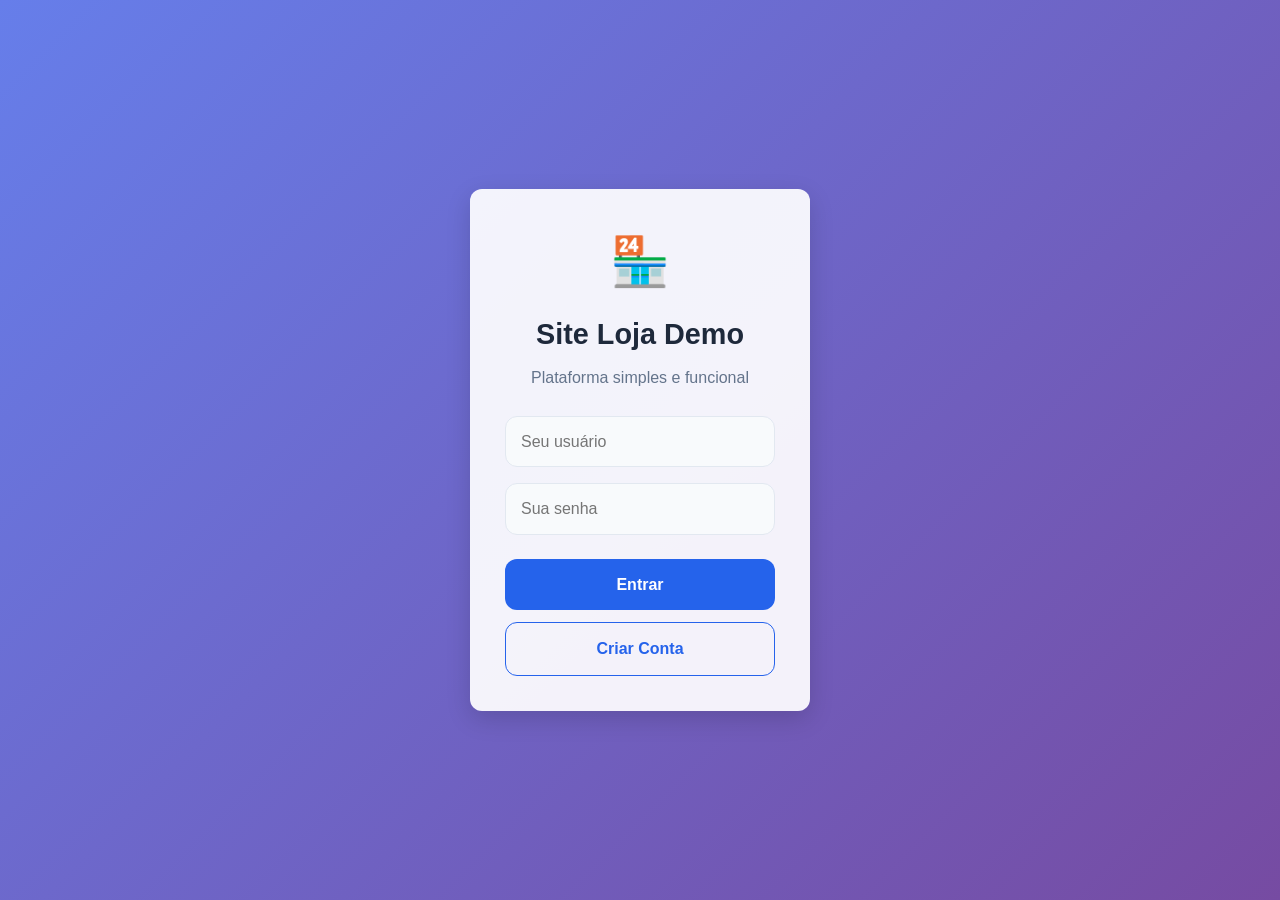
<file: index.html>
<!DOCTYPE html>
<html lang="pt-BR">
<head>
    <meta charset="UTF-8">
    <meta name="viewport" content="width=device-width, initial-scale=1.0">
    <title>Login | Site Loja Demo</title>
    <link rel="stylesheet" href="assets/css/reset.css">
    <link rel="stylesheet" href="assets/css/style.css">
    <link rel="stylesheet" href="assets/css/responsivo.css">
</head>
<body class="pagina-login">
    <div class="fundo-gradiente"></div>

    <main class="caixa-login">
        <div class="logo-texto">🏪</div>
        <h2>Site Loja Demo</h2>
        <p class="subtitulo">Plataforma simples e funcional</p>

        <div class="grupo-campo">
            <input type="text" id="usuario" placeholder="Seu usuário" required>
        </div>
        <div class="grupo-campo">
            <input type="password" id="senha" placeholder="Sua senha" required>
        </div>

        <button onclick="fazerLogin()" class="botao-principal">Entrar</button>
        <button onclick="abrirPopup()" class="botao-secundario">Criar Conta</button>
    </main>

    <!-- Popup de Cadastro -->
    <div id="popupCadastro" class="popup">
        <div class="conteudo-popup">
            <span onclick="fecharPopup()" class="fechar">&times;</span>
            <h3>Nova Conta</h3>
            <div class="grupo-campo">
                <input type="text" id="novoUsuario" placeholder="Escolha um usuário" required>
            </div>
            <div class="grupo-campo">
                <input type="password" id="novaSenha" placeholder="Escolha uma senha" required>
            </div>
            <button onclick="criarConta()" class="botao-principal">Cadastrar</button>
        </div>
    </div>

    <script src="assets/Js/script.js"></script>
</body>
</html>
</file>
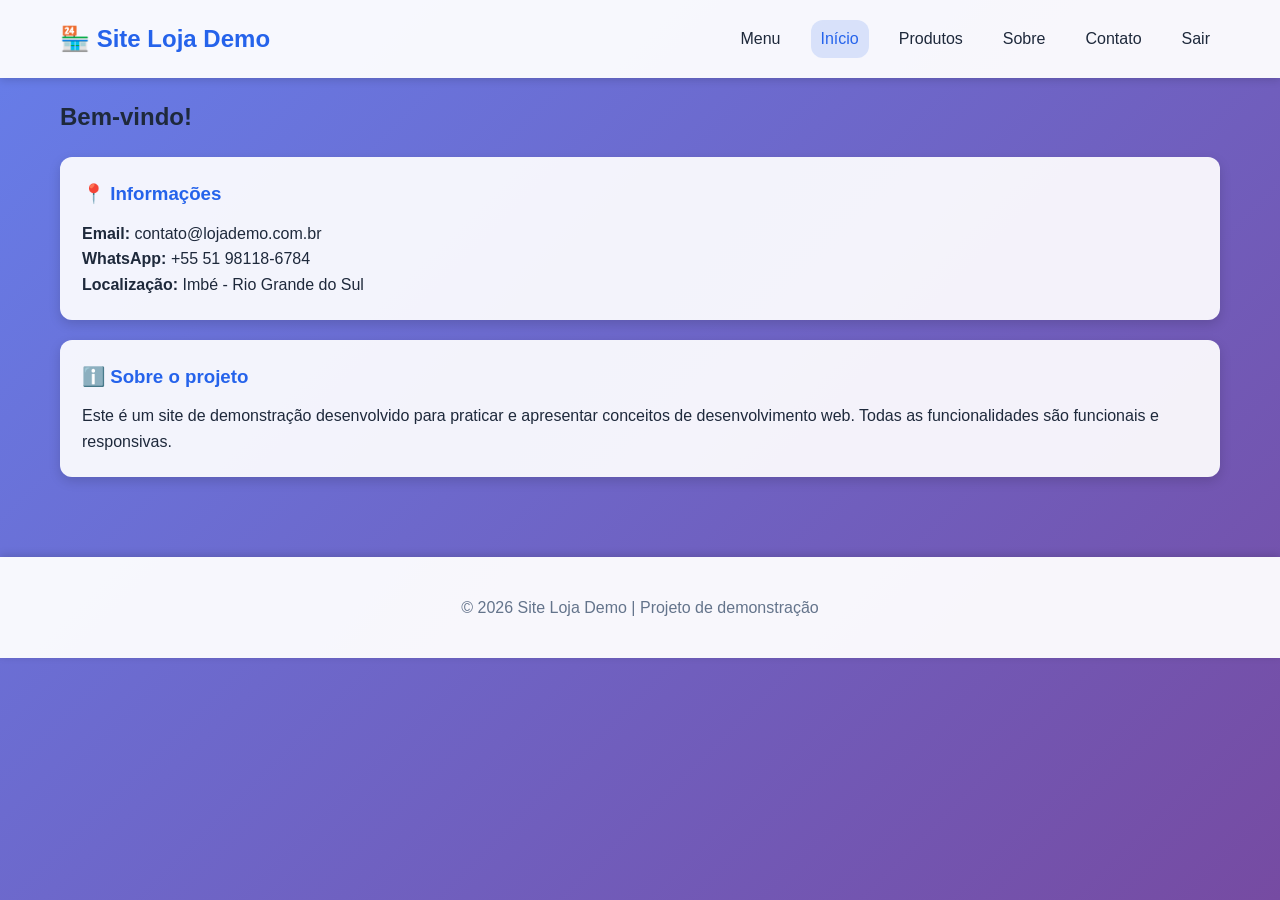
<file: home.html>
<!DOCTYPE html>
<html lang="pt-BR">
<head>
    <meta charset="UTF-8">
    <meta name="viewport" content="width=device-width, initial-scale=1.0">
    <title>Início | Site Loja Demo</title>
    <link rel="stylesheet" href="assets/css/reset.css">
    <link rel="stylesheet" href="assets/css/style.css">
    <link rel="stylesheet" href="assets/css/responsivo.css">
</head>
<body>
    <div class="fundo-gradiente"></div>

    <header>
        <div class="container">
            <h1>🏪 Site Loja Demo</h1>
            <nav>
                <a href="menu.html">Menu</a>
                <a href="home.html" class="ativo">Início</a>
                <a href="produtos.html">Produtos</a>
                <a href="sobre.html">Sobre</a>
                <a href="contato.html">Contato</a>
                <a href="index.html">Sair</a>
            </nav>
        </div>
    </header>

    <main class="container">
        <h2>Bem-vindo!</h2>

        <div class="cartao">
            <h3>📍 Informações</h3>
            <p><strong>Email:</strong> contato@lojademo.com.br</p>
            <p><strong>WhatsApp:</strong> +55 51 98118-6784</p>
            <p><strong>Localização:</strong> Imbé - Rio Grande do Sul</p>
        </div>

        <div class="cartao">
            <h3>ℹ️ Sobre o projeto</h3>
            <p>Este é um site de demonstração desenvolvido para praticar e apresentar conceitos de desenvolvimento web. Todas as funcionalidades são funcionais e responsivas.</p>
        </div>
    </main>

    <footer>
        <div class="container">
            <p>&copy; 2026 Site Loja Demo | Projeto de demonstração</p>
        </div>
    </footer>

    <script src="assets/Js/script.js"></script>
</body>
</html>
</file>
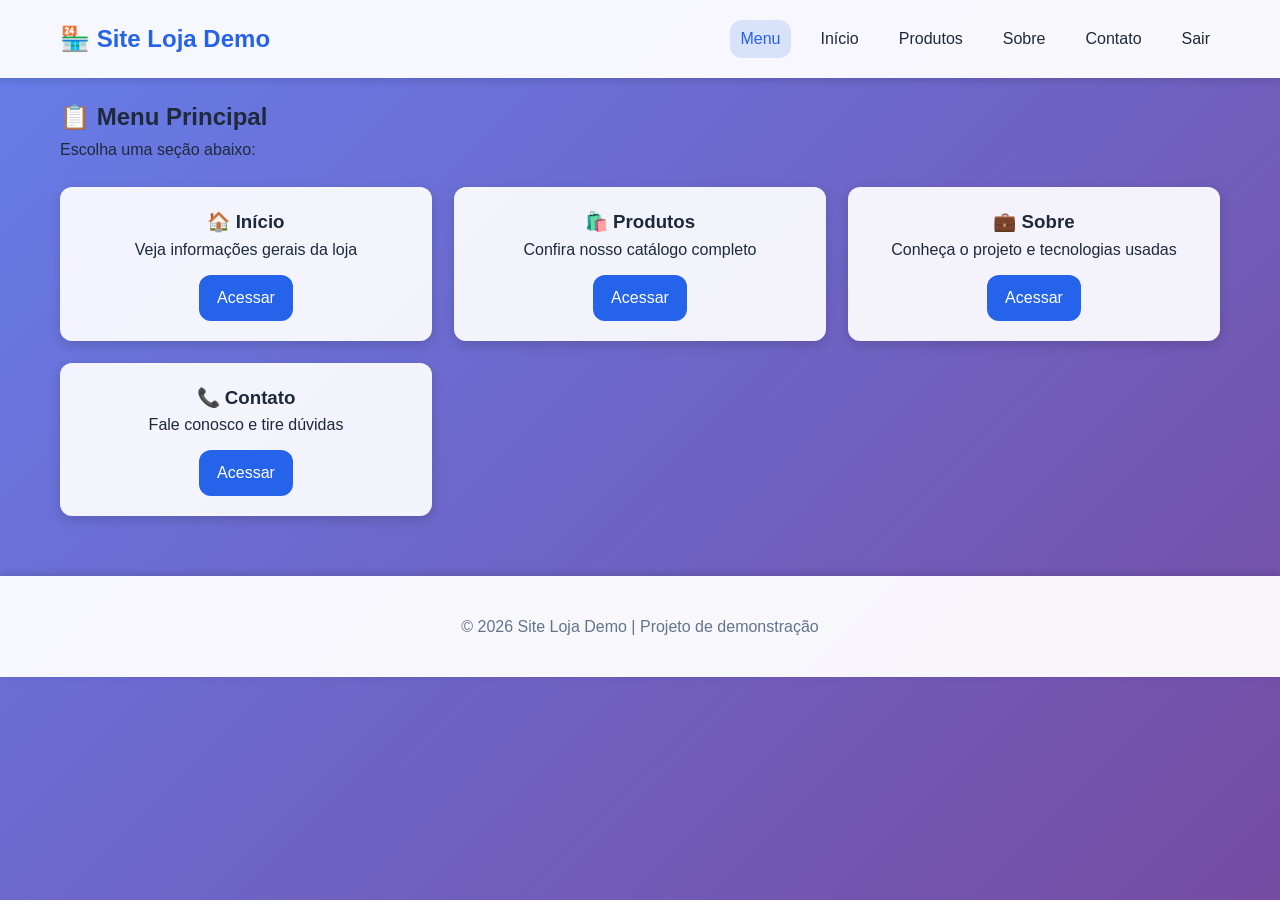
<file: menu.html>
<!DOCTYPE html>
<html lang="pt-BR">
<head>
    <meta charset="UTF-8">
    <meta name="viewport" content="width=device-width, initial-scale=1.0">
    <title>Menu Principal | Site Loja Demo</title>
    <link rel="stylesheet" href="assets/css/reset.css">
    <link rel="stylesheet" href="assets/css/style.css">
    <link rel="stylesheet" href="assets/css/responsivo.css">
</head>
<body>
    <div class="fundo-gradiente"></div>

    <header>
        <div class="container">
            <h1>🏪 Site Loja Demo</h1>
            <nav>
                <a href="menu.html" class="ativo">Menu</a>
                <a href="home.html">Início</a>
                <a href="produtos.html">Produtos</a>
                <a href="sobre.html">Sobre</a>
                <a href="contato.html">Contato</a>
                <a href="index.html">Sair</a>
            </nav>
        </div>
    </header>

    <main class="container">
        <h2>📋 Menu Principal</h2>
        <p class="descricao">Escolha uma seção abaixo:</p>

        <div class="grade-menu">
            <div class="cartao-menu">
                <h3>🏠 Início</h3>
                <p>Veja informações gerais da loja</p>
                <a href="home.html" class="botao-link">Acessar</a>
            </div>
            <div class="cartao-menu">
                <h3>🛍️ Produtos</h3>
                <p>Confira nosso catálogo completo</p>
                <a href="produtos.html" class="botao-link">Acessar</a>
            </div>
            <div class="cartao-menu">
                <h3>💼 Sobre</h3>
                <p>Conheça o projeto e tecnologias usadas</p>
                <a href="sobre.html" class="botao-link">Acessar</a>
            </div>
            <div class="cartao-menu">
                <h3>📞 Contato</h3>
                <p>Fale conosco e tire dúvidas</p>
                <a href="contato.html" class="botao-link">Acessar</a>
            </div>
        </div>
    </main>

    <footer>
        <div class="container">
            <p>&copy; 2026 Site Loja Demo | Projeto de demonstração</p>
        </div>
    </footer>

    <script src="assets/Js/script.js"></script>
</body>
</html>
</file>
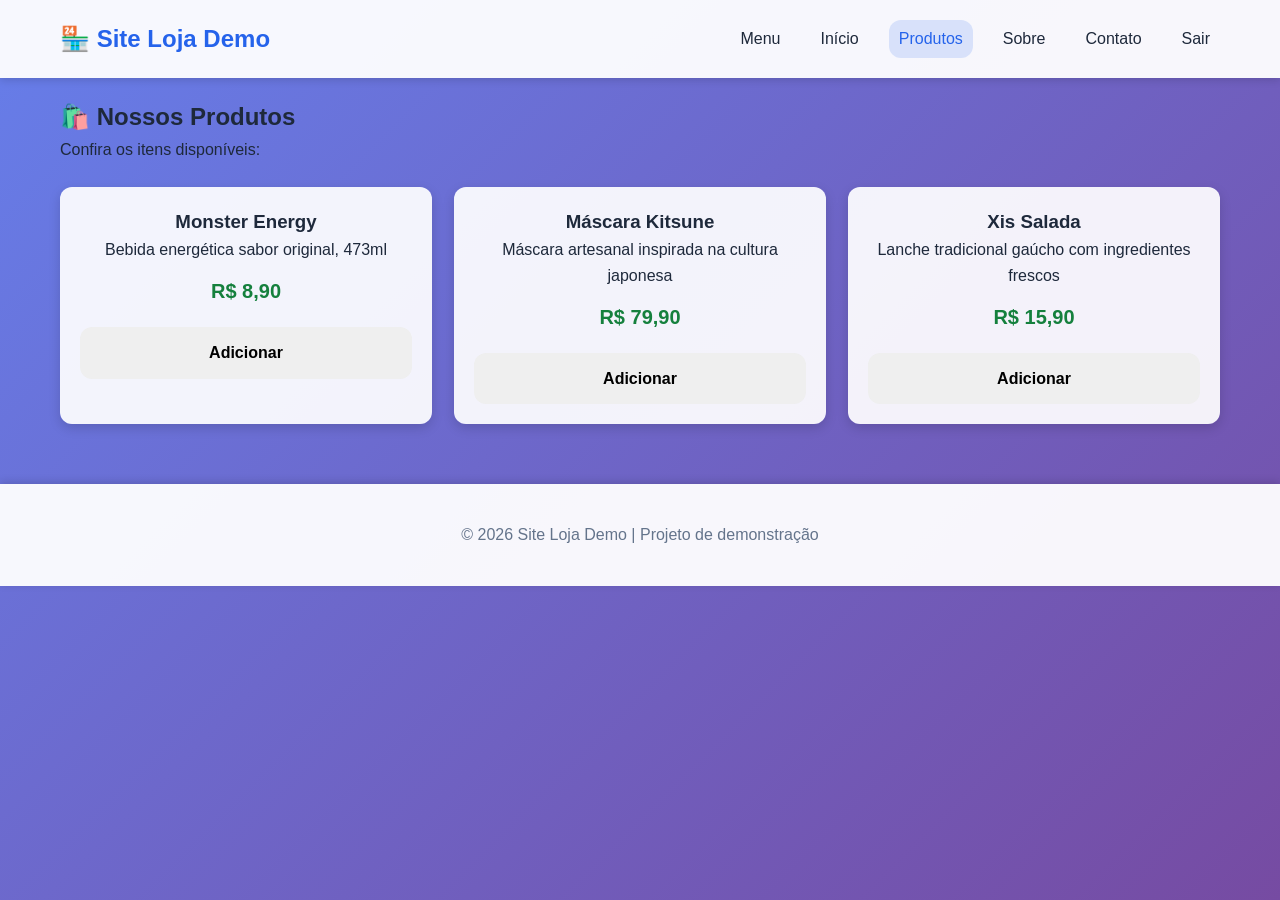
<file: produtos.html>
<!DOCTYPE html>
<html lang="pt-BR">
<head>
    <meta charset="UTF-8">
    <meta name="viewport" content="width=device-width, initial-scale=1.0">
    <title>Produtos | Site Loja Demo</title>
    <link rel="stylesheet" href="assets/css/reset.css">
    <link rel="stylesheet" href="assets/css/style.css">
    <link rel="stylesheet" href="assets/css/responsivo.css">
</head>
<body>
    <div class="fundo-gradiente"></div>

    <header>
        <div class="container">
            <h1>🏪 Site Loja Demo</h1>
            <nav>
                <a href="menu.html">Menu</a>
                <a href="home.html">Início</a>
                <a href="produtos.html" class="ativo">Produtos</a>
                <a href="sobre.html">Sobre</a>
                <a href="contato.html">Contato</a>
                <a href="index.html">Sair</a>
            </nav>
        </div>
    </header>

    <main class="container">
        <h2>🛍️ Nossos Produtos</h2>
        <p class="descricao">Confira os itens disponíveis:</p>
        <div class="grade-produtos"></div>
    </main>

    <footer>
        <div class="container">
            <p>&copy; 2026 Site Loja Demo | Projeto de demonstração</p>
        </div>
    </footer>

    <script src="assets/Js/script.js"></script>
    <script src="assets/Js/produtos.js"></script>
    <script src="assets/Js/carrinho.js"></script>
</body>
</html>
</file>
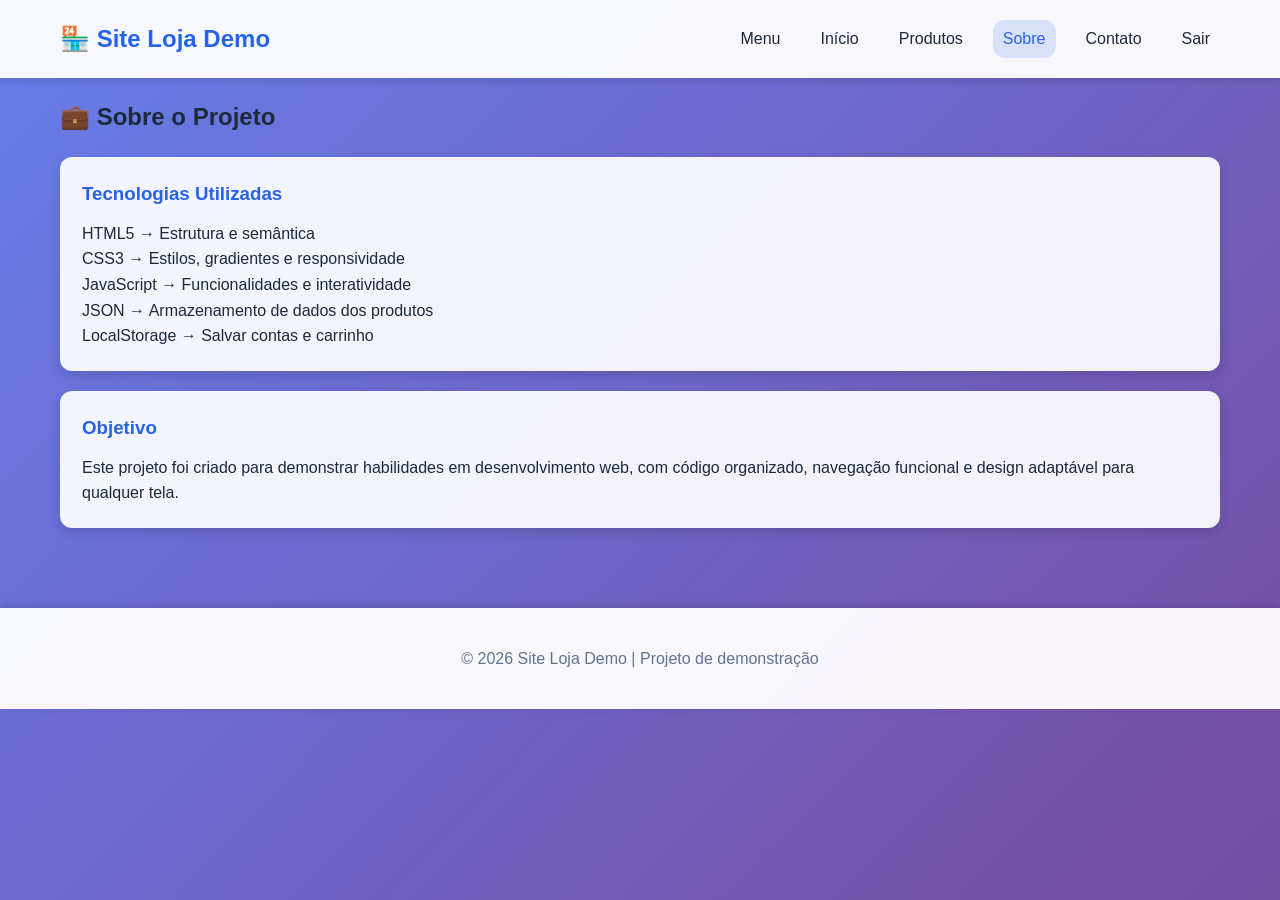
<file: sobre.html>
<!DOCTYPE html>
<html lang="pt-BR">
<head>
    <meta charset="UTF-8">
    <meta name="viewport" content="width=device-width, initial-scale=1.0">
    <title>Sobre | Site Loja Demo</title>
    <link rel="stylesheet" href="assets/css/reset.css">
    <link rel="stylesheet" href="assets/css/style.css">
    <link rel="stylesheet" href="assets/css/responsivo.css">
</head>
<body>
    <div class="fundo-gradiente"></div>

    <header>
        <div class="container">
            <h1>🏪 Site Loja Demo</h1>
            <nav>
                <a href="menu.html">Menu</a>
                <a href="home.html">Início</a>
                <a href="produtos.html">Produtos</a>
                <a href="sobre.html" class="ativo">Sobre</a>
                <a href="contato.html">Contato</a>
                <a href="index.html">Sair</a>
            </nav>
        </div>
    </header>

    <main class="container">
        <h2>💼 Sobre o Projeto</h2>

        <div class="cartao">
            <h3>Tecnologias Utilizadas</h3>
            <ul>
                <li>HTML5 → Estrutura e semântica</li>
                <li>CSS3 → Estilos, gradientes e responsividade</li>
                <li>JavaScript → Funcionalidades e interatividade</li>
                <li>JSON → Armazenamento de dados dos produtos</li>
                <li>LocalStorage → Salvar contas e carrinho</li>
            </ul>
        </div>

        <div class="cartao">
            <h3>Objetivo</h3>
            <p>Este projeto foi criado para demonstrar habilidades em desenvolvimento web, com código organizado, navegação funcional e design adaptável para qualquer tela.</p>
        </div>
    </main>

    <footer>
        <div class="container">
            <p>&copy; 2026 Site Loja Demo | Projeto de demonstração</p>
        </div>
    </footer>

    <script src="assets/Js/script.js"></script>
</body>
</html>
</file>
<file: assets/css/style.css>
:root {
    --cor-primaria: #2563eb;
    --cor-primaria-escura: #1d4ed8;
    --cor-secundaria: #7c3aed;
    --cor-fundo-card: rgba(255, 255, 255, 0.92);
    --cor-texto: #1e293b;
    --cor-texto-claro: #64748b;
    --cor-sombra: rgba(0, 0, 0, 0.15);
    --raio: 12px;
    --transicao: 0.25s ease;
}

/* Fundo bonito, leve e responsivo — feito com gradiente */
.fundo-gradiente {
    position: fixed;
    top: 0;
    left: 0;
    width: 100%;
    height: 100%;
    background: linear-gradient(135deg, #667eea 0%, #764ba2 100%);
    z-index: -1;
}

body {
    font-family: 'Segoe UI', Roboto, Arial, sans-serif;
    color: var(--cor-texto);
    line-height: 1.6;
    min-height: 100vh;
}

.container {
    max-width: 1200px;
    margin: 0 auto;
    padding: 20px;
}

/* Cabeçalho */
header {
    background: rgba(255, 255, 255, 0.95);
    box-shadow: 0 2px 8px var(--cor-sombra);
    position: sticky;
    top: 0;
    z-index: 100;
}

header .container {
    display: flex;
    justify-content: space-between;
    align-items: center;
    flex-wrap: wrap;
    gap: 15px;
}

header h1 {
    font-size: 1.5rem;
    color: var(--cor-primaria);
}

nav {
    display: flex;
    gap: 20px;
    flex-wrap: wrap;
}

nav a {
    color: var(--cor-texto);
    font-weight: 500;
    padding: 6px 10px;
    border-radius: var(--raio);
    transition: var(--transicao);
}

nav a:hover, nav a.ativo {
    background: rgba(37, 99, 235, 0.15);
    color: var(--cor-primaria);
}

/* Página de Login */
.pagina-login {
    display: flex;
    align-items: center;
    justify-content: center;
    height: 100vh;
}

.caixa-login {
    background: var(--cor-fundo-card);
    width: 100%;
    max-width: 340px;
    padding: 35px;
    border-radius: var(--raio);
    box-shadow: 0 8px 24px var(--cor-sombra);
    text-align: center;
}

.logo-texto {
    font-size: 48px;
    margin-bottom: 10px;
    color: var(--cor-primaria);
}

.caixa-login h2 {
    font-size: 1.8rem;
    margin-bottom: 8px;
}

.subtitulo {
    color: var(--cor-texto-claro);
    margin-bottom: 25px;
}

/* Campos e Botões */
.grupo-campo {
    margin-bottom: 16px;
}

input, textarea {
    width: 100%;
    padding: 12px 15px;
    border-radius: var(--raio);
    background: #f8fafc;
    border: 1px solid #e2e8f0;
    transition: var(--transicao);
}

input:focus, textarea:focus {
    border-color: var(--cor-primaria);
    box-shadow: 0 0 0 3px rgba(37, 99, 235, 0.2);
}

button {
    width: 100%;
    padding: 13px;
    border-radius: var(--raio);
    font-weight: 600;
    cursor: pointer;
    transition: var(--transicao);
    margin-top: 8px;
}

.botao-principal {
    background: var(--cor-primaria);
    color: white;
}

.botao-principal:hover {
    background: var(--cor-primaria-escura);
    transform: translateY(-1px);
}

.botao-secundario {
    background: transparent;
    color: var(--cor-primaria);
    border: 1px solid var(--cor-primaria);
    margin-top: 12px;
}

.botao-secundario:hover {
    background: rgba(37, 99, 235, 0.08);
}

.botao-link {
    display: inline-block;
    padding: 10px 18px;
    background: var(--cor-primaria);
    color: white;
    border-radius: var(--raio);
    margin-top: 12px;
    transition: var(--transicao);
}

.botao-link:hover {
    background: var(--cor-primaria-escura);
    transform: translateY(-2px);
}

/* Cards e Grids */
.cartao {
    background: var(--cor-fundo-card);
    padding: 22px;
    border-radius: var(--raio);
    margin: 20px 0;
    box-shadow: 0 4px 12px var(--cor-sombra);
}

.cartao h3 {
    color: var(--cor-primaria);
    margin-bottom: 12px;
}

.grade-menu, .grade-produtos {
    display: grid;
    grid-template-columns: repeat(auto-fill, minmax(280px, 1fr));
    gap: 22px;
    margin-top: 25px;
}

.cartao-menu, .cartao-produto {
    background: var(--cor-fundo-card);
    padding: 20px;
    border-radius: var(--raio);
    text-align: center;
    box-shadow: 0 4px 12px var(--cor-sombra);
    transition: var(--transicao);
}

.cartao-menu:hover, .cartao-produto:hover {
    transform: translateY(-4px);
    box-shadow: 0 6px 16px var(--cor-sombra);
}

.preco {
    font-size: 1.25rem;
    font-weight: bold;
    color: #15803d;
    margin: 12px 0;
}

/* Popup */
.popup {
    display: none; /* ✅ Começa fechado */
    position: fixed;
    top: 0;
    left: 0;
    width: 100%;
    height: 100%;
    background: rgba(0, 0, 0, 0.6);
    align-items: center;
    justify-content: center;
    z-index: 200;
}

.conteudo-popup {
    background: white;
    padding: 30px;
    border-radius: var(--raio);
    width: 90%;
    max-width: 320px;
    box-shadow: 0 8px 24px rgba(0,0,0,0.2);
}

.fechar {
    float: right;
    font-size: 24px;
    cursor: pointer;
    color: #ef4444;
    transition: var(--transicao);
}

.fechar:hover {
    color: #dc2626;
}

/* Rodapé */
footer {
    background: rgba(255, 255, 255, 0.95);
    margin-top: 40px;
    padding: 18px 0;
    text-align: center;
    color: var(--cor-texto-claro);
    box-shadow: 0 -2px 8px var(--cor-sombra);
}
</file>
<file: assets/css/responsivo.css>
@media (max-width: 768px) {
    header .container {
        flex-direction: column;
        text-align: center;
    }

    nav {
        justify-content: center;
        gap: 10px;
    }

    .grade-menu, .grade-produtos {
        grid-template-columns: 1fr;
    }

    .caixa-login {
        margin: 20px;
        padding: 25px;
    }

    h2 {
        font-size: 1.4rem;
    }
}

@media (max-width: 480px) {
    .container {
        padding: 15px;
    }

    .cartao, .cartao-menu, .cartao-produto {
        padding: 16px;
    }

    nav a {
        font-size: 0.9rem;
    }
}
</file>
